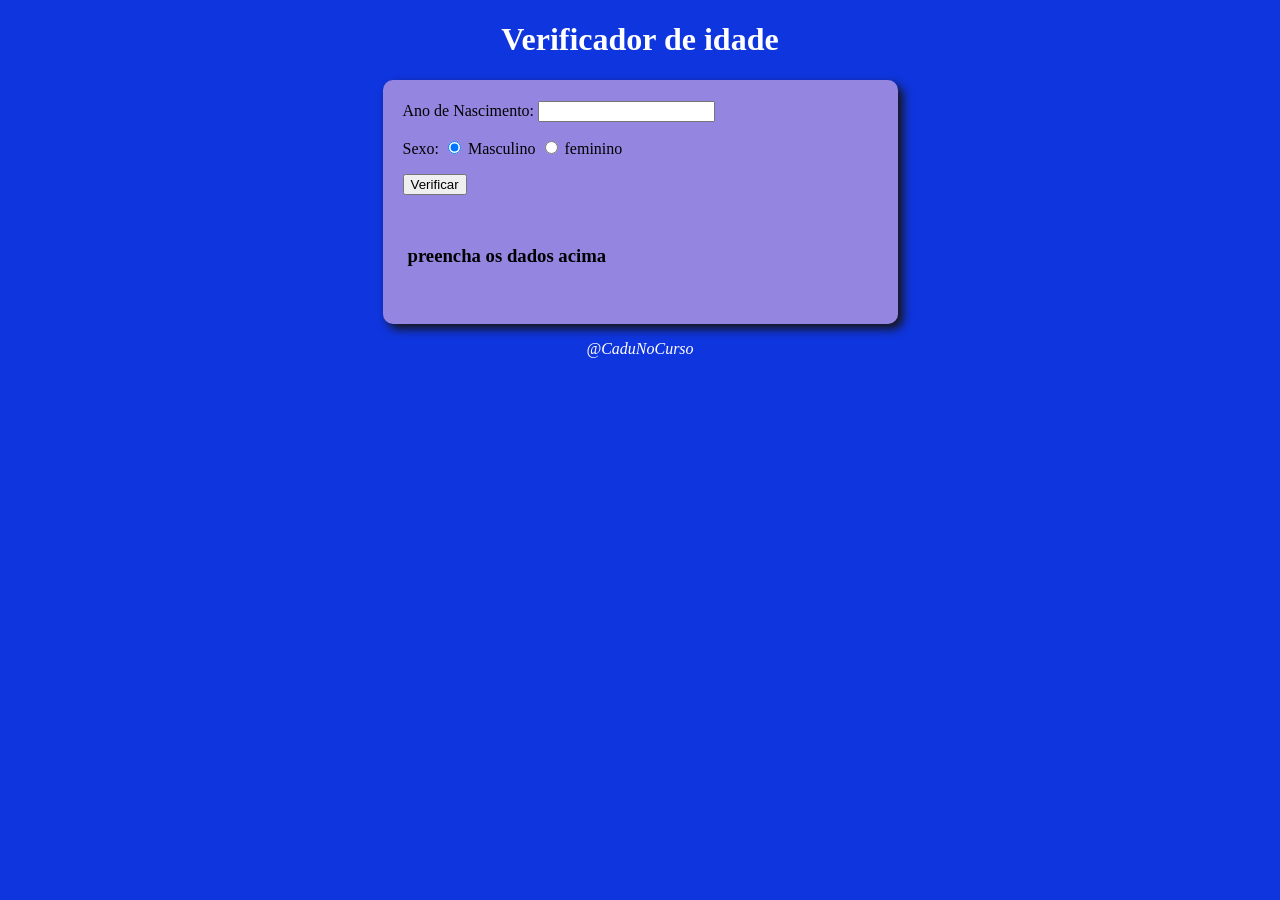
<file: estudos/estudos.html>
<!DOCTYPE html>
<html>

<head>
    <title>Meu site</title>
    <link rel="stylesheet" href="estudos.css">
</head>

<body onload="carregar()">
<header>

    <h1>Verificador de idade</h1>

</header>

<section>

<div>

    <p>Ano de Nascimento:
<input type="number" name="txtano" id="txtano" min="0">

<p>Sexo:

<input type="radio" name="radsex" id="masc" checked>

<label for="masc">Masculino</label>

<input type="radio" name="radsex" id="femi">

<label for="femi">feminino</label>
</p>

<p>
    <input type="button" value="Verificar" onclick="verificar()">
</p>
<div>

   
</div>

<div>
    <h3 id="res"> preencha os dados acima</p>

    <div id="foto"></div>


</div>

</section>


<footer>

<p>@CaduNoCurso </p>
</footer>

    

    <script src="estudos.js"></script>
</body>

</html>
</file>
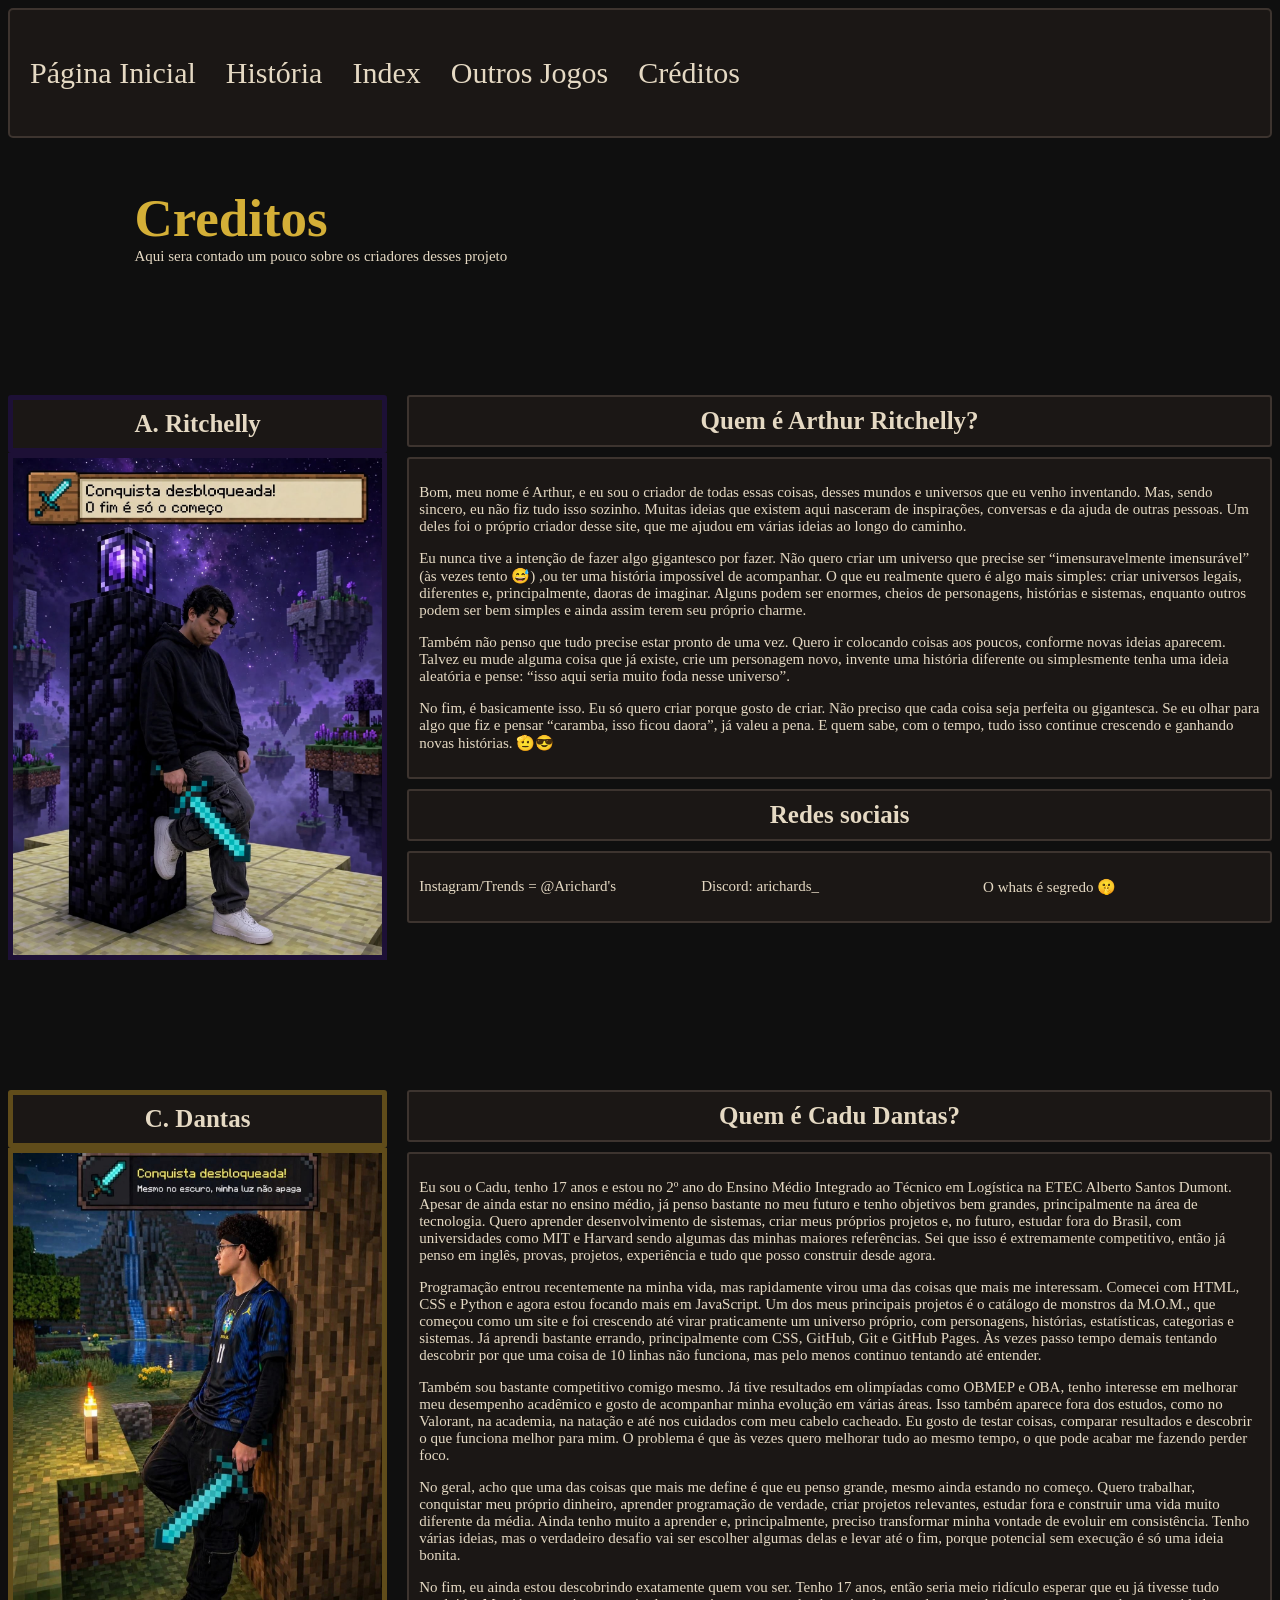
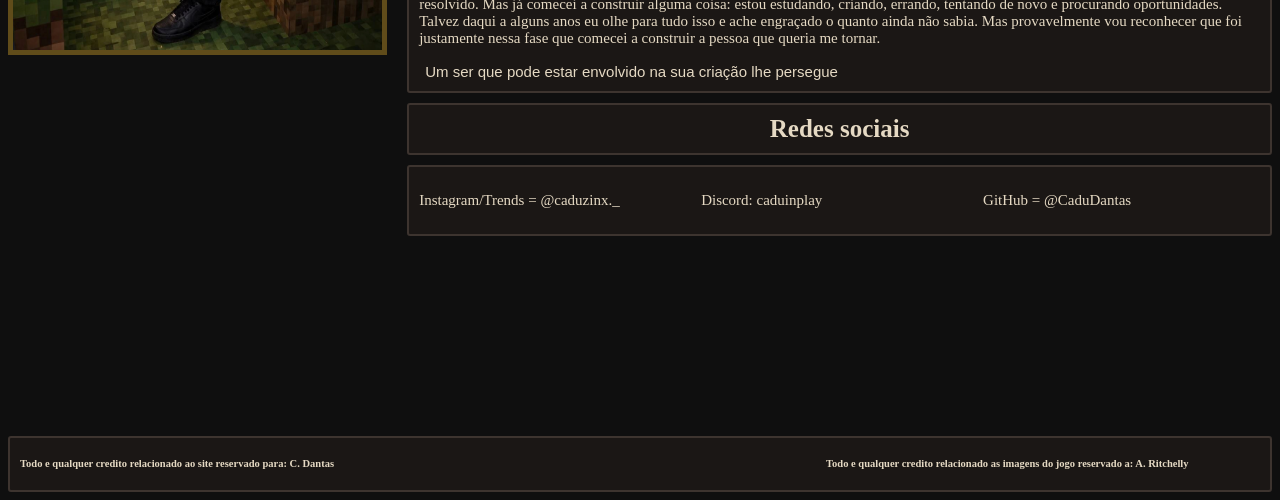
<file: Primeira parte NOVO/creditos.html>
<!DOCTYPE html>
<html>

<head>
    <title>Meu site</title>
    <link rel="stylesheet" href="stylecreditos.css">
</head>

<body>
<nav id="BotoesAcima">

    <div class="botoes">

        <a href="index.html">Página Inicial</a>

        <a href="historia.html">História</a>

        <a href="catalogo.html">Index</a>

        <a href="ot.html">Outros Jogos</a>

        <a href="creditos.html">Créditos</a>

    </div>
    
</nav>

  

        <div class="titulo-subtitulo">


            <h3 class="titulo">Creditos</h3>

            <p class="subtitulo">Aqui sera contado um pouco sobre os criadores desses projeto</p>

            


        </div>


    <div charge>



        <div class="img-texto">

            <div class="img-placa">

                <h3 class="caixa placa arplaca">A. Ritchelly</h3>

                <img class="carta" src="cartas.jpg/charge.jpeg" alt="charge">



            </div>

        <div class="placa-texto">

            <h3 class="caixa placa">Quem é Arthur Ritchelly?</h3>

            <div class="caixa texto">

                <p>Bom, meu nome é Arthur, e eu sou o criador de todas essas coisas, desses mundos e universos que eu venho inventando. Mas, sendo sincero, eu não fiz tudo isso sozinho. Muitas ideias que existem aqui nasceram de inspirações, conversas e da ajuda de outras pessoas. Um deles foi o próprio criador desse site, que me ajudou em várias ideias ao longo do caminho.</p>

                <p>Eu nunca tive a intenção de fazer algo gigantesco por fazer. Não quero criar um universo que precise ser “imensuravelmente imensurável” (às vezes tento 😅) ,ou ter uma história impossível de acompanhar. O que eu realmente quero é algo mais simples: criar universos legais, diferentes e, principalmente, daoras de imaginar. Alguns podem ser enormes, cheios de personagens, histórias e sistemas, enquanto outros podem ser bem simples e ainda assim terem seu próprio charme.</p>

                <p>Também não penso que tudo precise estar pronto de uma vez. Quero ir colocando coisas aos poucos, conforme novas ideias aparecem. Talvez eu mude alguma coisa que já existe, crie um personagem novo, invente uma história diferente ou simplesmente tenha uma ideia aleatória e pense: “isso aqui seria muito foda nesse universo”.</p>

                <p>No fim, é basicamente isso. Eu só quero criar porque gosto de criar. Não preciso que cada coisa seja perfeita ou gigantesca. Se eu olhar para algo que fiz e pensar “caramba, isso ficou daora”, já valeu a pena. E quem sabe, com o tempo, tudo isso continue crescendo e ganhando novas histórias. 🫡😎</p>

            </div>

            <h3 class="caixa placa">Redes sociais</h3>

            <div class="caixa texto" id="midiasocial">

            <p>

                Instagram/Trends =

                    <a class="redesociais" href="https://www.instagram.com/aric.hards96/">

                        @Arichard's

                        </a>

            </p>

            <p>Discord: arichards_</p>

            <p>O whats é segredo 🤫</p>

            

            </div>

        </div>






        </div>




     </div>


    <div cadu>

        <div class="img-texto">

            <div class="img-placa">

                <h3 class="caixa placa arplaca cadu">C. Dantas</h3>

                <img class="cadu" src="cartas.jpg/cadu.jpg" alt="cadu">



            </div>

        <div class="placa-texto">

            <h3 class="caixa placa">Quem é Cadu Dantas?</h3>

            <div class="caixa texto">

                <p>Eu sou o Cadu, tenho 17 anos e estou no 2º ano do Ensino Médio Integrado ao Técnico em Logística na ETEC Alberto Santos Dumont. Apesar de ainda estar no ensino médio, já penso bastante no meu futuro e tenho objetivos bem grandes, principalmente na área de tecnologia. Quero aprender desenvolvimento de sistemas, criar meus próprios projetos e, no futuro, estudar fora do Brasil, com universidades como MIT e Harvard sendo algumas das minhas maiores referências. Sei que isso é extremamente competitivo, então já penso em inglês, provas, projetos, experiência e tudo que posso construir desde agora. </p>

                <p>Programação entrou recentemente na minha vida, mas rapidamente virou uma das coisas que mais me interessam. Comecei com HTML, CSS e Python e agora estou focando mais em JavaScript. Um dos meus principais projetos é o catálogo de monstros da M.O.M., que começou como um site e foi crescendo até virar praticamente um universo próprio, com personagens, histórias, estatísticas, categorias e sistemas. Já aprendi bastante errando, principalmente com CSS, GitHub, Git e GitHub Pages. Às vezes passo tempo demais tentando descobrir por que uma coisa de 10 linhas não funciona, mas pelo menos continuo tentando até entender.</p>

                <p>Também sou bastante competitivo comigo mesmo. Já tive resultados em olimpíadas como OBMEP e OBA, tenho interesse em melhorar meu desempenho acadêmico e gosto de acompanhar minha evolução em várias áreas. Isso também aparece fora dos estudos, como no Valorant, na academia, na natação e até nos cuidados com meu cabelo cacheado. Eu gosto de testar coisas, comparar resultados e descobrir o que funciona melhor para mim. O problema é que às vezes quero melhorar tudo ao mesmo tempo, o que pode acabar me fazendo perder foco.</p>

                <p>No geral, acho que uma das coisas que mais me define é que eu penso grande, mesmo ainda estando no começo. Quero trabalhar, conquistar meu próprio dinheiro, aprender programação de verdade, criar projetos relevantes, estudar fora e construir uma vida muito diferente da média. Ainda tenho muito a aprender e, principalmente, preciso transformar minha vontade de evoluir em consistência. Tenho várias ideias, mas o verdadeiro desafio vai ser escolher algumas delas e levar até o fim, porque potencial sem execução é só uma ideia bonita.</p>

                <p>No fim, eu ainda estou descobrindo exatamente quem vou ser. Tenho 17 anos, então seria meio ridículo esperar que eu já tivesse tudo resolvido. Mas já comecei a construir alguma coisa: estou estudando, criando, errando, tentando de novo e procurando oportunidades. Talvez daqui a alguns anos eu olhe para tudo isso e ache engraçado o quanto ainda não sabia. Mas provavelmente vou reconhecer que foi justamente nessa fase que comecei a construir a pessoa que queria me tornar.</p>

                <button id="cdu">Um ser que pode estar envolvido na sua criação lhe persegue</button>

            </div>

            <h3 class="caixa placa">Redes sociais</h3>

            <div class="caixa texto" id="midiasocial">

            <p>

                Instagram/Trends =

                    <a class="redesociais" href="https://www.instagram.com/caduzinx._/">

                        @caduzinx._

                        </a>

            </p>

            <p>Discord: caduinplay</p>

            <p>

                GitHub =

                    <a class="redesociais" href="https://github.com/CaduDantas">

                        @CaduDantas

                        </a>

            </p>

            

            </div>

        </div>






        </div>




     </div>


     <div id="allangello">

        <button class="caixa titulo" id="cduvt">O AMIGO DO PROGRAMADOR</button>

        <div class="img-texto">

            <div class="img-placa">

                <h3 class="caixa placa arplaca angello">A. Henricky</h3>

                <img class="angello" src="cartas.jpg/angello.jpg" alt="angello">



            </div>

        <div class="placa-texto">

            <h3 class="caixa placa">Quem é Angello Henricky?</h3>

            <div class="caixa texto">

                <p>Em uma era esquecida pelo tempo, quando os céus ainda não possuíam nome e os mares permaneciam intocados, algo começou a despertar nas profundezas do mundo. Ninguém sabia explicar sua origem, tampouco compreender o motivo de sua existência. Apenas se sabia que, desde aquele momento, o equilíbrio que mantinha todas as coisas em seu devido lugar jamais seria o mesmo.</p>

                <p>Durante muitos anos, histórias foram contadas sobre criaturas estranhas, lugares impossíveis e acontecimentos que desafiavam tudo aquilo que os povos conheciam. Alguns acreditavam que eram apenas lendas criadas para assustar crianças, enquanto outros juravam ter visto com seus próprios olhos aquilo que não deveria existir.</p>

                <p>Com o passar das eras, pequenos acontecimentos começaram a se conectar. Estranhos sinais surgiram em regiões distantes, antigas ruínas foram encontradas e registros aparentemente sem importância passaram a revelar padrões. Aos poucos, tornou-se evidente que havia algo muito maior acontecendo por trás de tudo.</p>

                <p>Foi então que aqueles que buscavam respostas começaram a registrar cada descoberta. Criaturas, fenômenos, territórios e acontecimentos passaram a ser catalogados, na esperança de que algum dia fosse possível compreender a verdadeira natureza daquele mundo.</p>

                <p>Mas quanto mais respostas eram encontradas, mais perguntas surgiam. E, entre todas elas, uma permanecia acima das demais: <strong>o que realmente havia dado início a tudo isso?</strong></p>

            </div>

            <h3 class="caixa placa">Redes sociais</h3>

            <div class="caixa texto" id="midiasocial">

            <p>

                Instagram/Trends =

                    <a class="redesociais" href="https://www.instagram.com/olivxzz09/">

                        @olivxzz09

                        </a>

            </p>

            <p>Discord: oliver071011</p>

            <p>

                GitHub =

                    <a class="redesociais" href="https://github.com/Oliver007-Blip">

                        @oliver

                        </a>

            </p>

            

            </div>

        </div>






        </div>




     </div>


















    <div class="caixa creditosfinais">

    <h3 id="creditoscadu">Todo e qualquer credito relacionado ao site reservado para: C. Dantas</h3>

    <h3 id="creditoscharge">Todo e qualquer credito relacionado as imagens do jogo reservado a: A. Ritchelly</h3>


    </div>


<script src="scriptcreditos.js"></script>

</body>

</html>
</file>
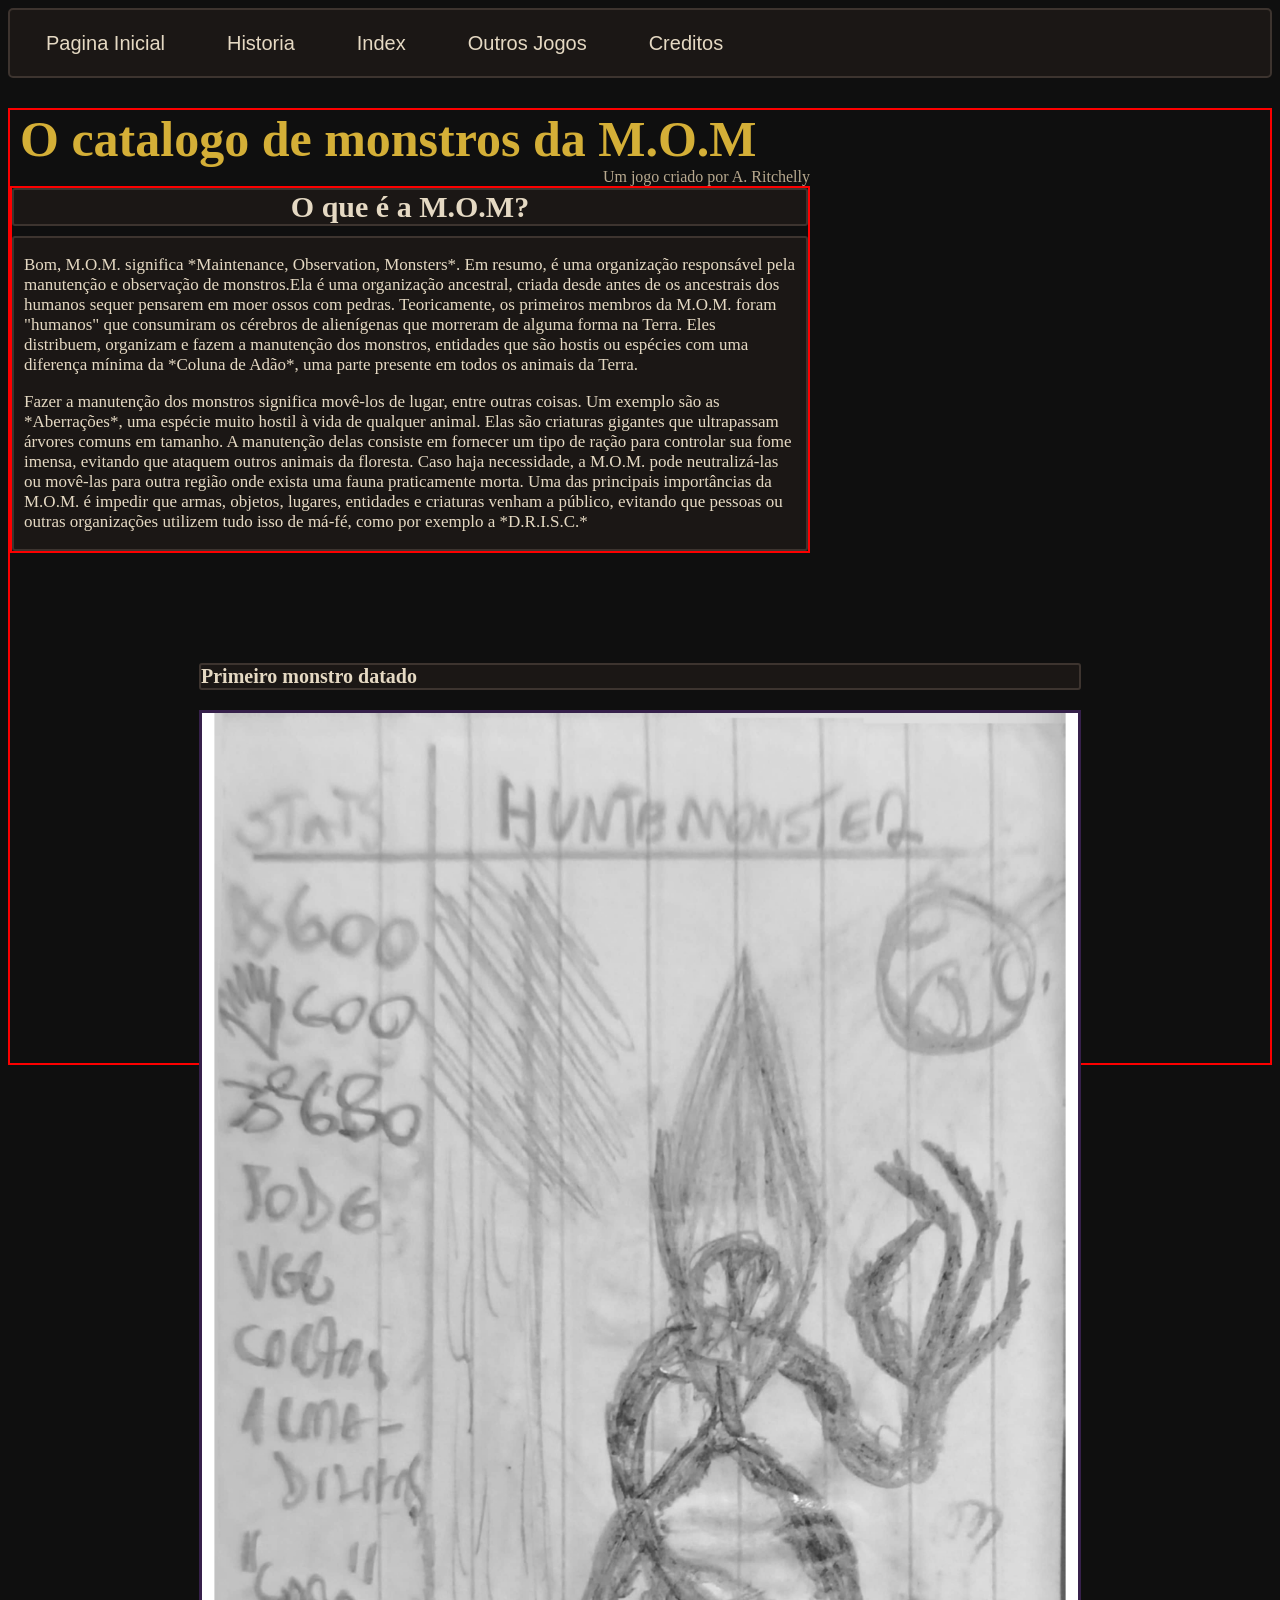
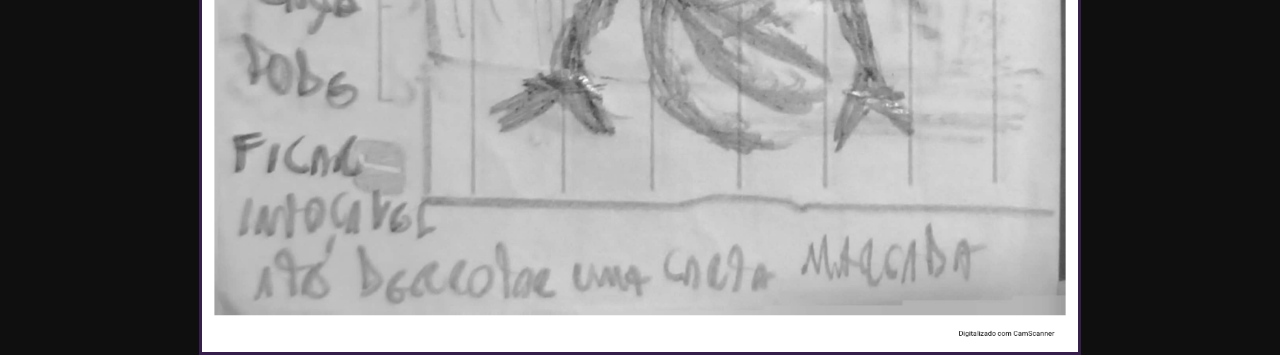
<file: primeiraparteANTIGO.pasta/paginainicial.html>
<!DOCTYPE html>
<html>

<head>
    <title>Meu site</title>
    <link rel="stylesheet" href="style.css">
</head>

<body>

    <div id="ParteDosBotoesSuperiores">

        <div id="botoes">
        

        <button id="paginainicial">Pagina Inicial</button>

        <button id="historia">Historia</button>

        <button id="index">Index</button>

        <button id="OJ">Outros  Jogos</button>

        <button id="creditos">Creditos</button>

        </div>




</div>

    <div id="paginainicialabaixodosbotoes">

        <div id="tituloedescricao">

            <div id="titulo-e--sua-descricao">

        <h1 id="titulodosite">O catalogo de monstros da M.O.M</h1>



        <p id="descricaotitulodosite">Um jogo criado por A. Ritchelly</p>

        
        <div id="paidescricaotitulo">

            <h3 id="psdescricaotitulo">O que é a M.O.M?</h3>
            <div id="descricaotitulo">
                <p> Bom, M.O.M. significa *Maintenance, Observation, Monsters*. Em resumo, é uma organização responsável pela manutenção e observação de monstros.Ela é uma organização ancestral, criada desde antes de os ancestrais dos humanos sequer pensarem em moer ossos com pedras. Teoricamente, os primeiros membros da M.O.M. foram "humanos" que consumiram os cérebros de alienígenas que morreram de alguma forma na Terra. Eles distribuem, organizam e fazem a manutenção dos monstros, entidades que são hostis ou espécies com uma diferença mínima da *Coluna de Adão*, uma parte presente em todos os animais da Terra.</p>
                <p>Fazer a manutenção dos monstros significa movê-los de lugar, entre outras coisas. Um exemplo são as *Aberrações*, uma espécie muito hostil à vida de qualquer animal. Elas são criaturas gigantes que ultrapassam árvores comuns em tamanho. A manutenção delas consiste em fornecer um tipo de ração para controlar sua fome imensa, evitando que ataquem outros animais da floresta. Caso haja necessidade, a M.O.M. pode neutralizá-las ou movê-las para outra região onde exista uma fauna praticamente morta. Uma das principais importâncias da M.O.M. é impedir que armas, objetos, lugares, entidades e criaturas venham a público, evitando que pessoas ou outras organizações utilizem tudo isso de má-fé, como por exemplo a *D.R.I.S.C.*</p>
            </div>


        </div>

        </div>

        <div id="PCD">
          <h3 id="placapcd">Primeiro monstro datado</h3>
          <img id="huntemonster" src="cartas.jpg/huntemonster.jpg" alt="huntemonster">


        </div>


</div>


</body>

</html>
</file>
<file: estudos/estudos.css>
body {

    background-color: rgb(15, 53, 222);

    font: arial 15pt normal;
}

header {

color: white;

text-align: center;
}

section {


    margin: auto;

    background-color: rgb(148, 133, 224);

    padding-left: 15px;

    width: 500px;

    border-radius: 10px;

    box-shadow: 5px 5px 10px rgb(24, 21, 21);

}

footer {

color: white;

text-align: center;

font-style: italic;
}

div {

    padding: 5px;
}
</file>
<file: Primeira parte NOVO/stylecreditos.css>
* {

    box-sizing: border-box;

}

body {
    background-color: #0f0f0f;
}

/* =========================
   BOTÕES DO TOPO
   ========================= */

  #BotoesAcima {

    display: flex;

    background-color: #1B1715;

    border: 2px solid #3d342f;

    height: 70px;

    border-radius: 5px;

    margin: auto;

 }

  @media (max-width: 1380px) {

#BotoesAcima {

    height: 130px;


 }
   }




    .botoes {

        display: flex;

        gap: 30px;

        padding-left: 20px;

        
    }

    nav a {

    font-size: 20px;

    background-color: #1B1715;

    border: none;

    color: #E5D9C3;

    margin: auto;

    text-decoration: none;

    }

    @media (max-width: 1380px) {

 nav a {

    font-size: 30px;


 }
   }

   /* =========================
   titulo
   ========================= */

.caixa {

    border: 2px solid #3d342f;

    border-radius: 3px;
    
    background-color: #1B1715;

    color: #E5D9C3;

}


    .titulo-subtitulo {

        display: flex;

        flex-direction: column;

        margin-top: 50px;

        padding-left: 10%;

    }

    .titulo {

    color: #D4AF37;

    width: 100%;

    font-size: 53px;

    margin: 0;
        
    }

    .subtitulo {

    width: 100%;

    color: #E5D9C3;

    font-size: 15px;

    text-align: left;

    margin: 0; 

    }

    /* =========================
   embaixo do titulo
   ========================= */

    .img-texto {

        display: flex;

        margin-top: 130px;

        gap: 20px;

    }


    .img-placa {

    display: flex;

    flex-direction: column;

    width: 30%;

    border-radius: 3px;
    




   }

    .placa {

    text-align: center;

    font-size: 25px;

    width: 100%;

    padding: 10px;

    margin: 0;

   }

   .arplaca {

    border: 5px solid #1d1036;

   }

   .carta {

    border: 5px solid #1d1036;
   }

   .cadu {

    border: 5px solid #604c1a;

   }

   .angello {

    border: 5px solid #511515;

   }

   .placa-texto {

    display: flex;

    flex-direction: column;

    gap: 10px;

   }

   .texto {

    padding: 10px;

    font-size: 15px;
   }

 .redesociais {

    color: #E5D9C3;

    text-decoration: none;

}

#midiasocial {

    display: grid;

    grid-template-columns: repeat(auto-fit, minmax(20px, 1fr));

    gap: 5px;
}

#cdu {

    font-size: 15px;

    background-color: #1B1715;

    border: none;

    color: #E5D9C3;

}

#cduvt {

    margin-top: 150px;

    font-size: 25px;

     color: #E5D9C3;
}


   
  












 .creditosfinais {

    width: 100%;

    display: flex;

    gap: 30%;

    text-align: start;

    padding: 10px;

    font-size: 9px;

    margin-top: 200px;

    }

    #creditoscadu {

        width: 40%
        
    }

    #creditoscharge {

        width: 40%
    }
</file>
<file: primeiraparteANTIGO.pasta/style.css>
* {

    box-sizing: border-box;

}




body {
    background-color: #0f0f0f
}

/* =========================
   BOTÕES DO TOPO
   ========================= */

#ParteDosBotoesSuperiores {

    background-color: #1B1715;

    display: flex;

    width: 100%;

    height: 70px;

    border: 2px solid #3d342f;

    border-radius: 5px;

    }

    #botoes {

    padding-left: 30px;

    display: flex;

    gap: 50px;

    }

    #botoes button {
    font-size: 20px;

    background-color: #1B1715;

    border: none;

    color: #E5D9C3;

    text-align: center;

    }

/* =========================
   TITULO PAGINA INICIAL
   ========================= */


#paginainicialabaixodosbotoes {

    gap: 100px;

    display: flex;

    flex-direction: row;

    margin-top: 30px;

    width: fit-content;

    height: auto;


    border: 1px solid #fd0000;


}



#tituloedescricao {

    display: flex;

    flex-direction: column;

    gap: 20px;

    border: 1px solid #fd0000;


}

#titulo-e--sua-descricao {
    display: flex;

    flex-direction: column;

    max-width: 800px;
}

#titulodosite {

    width: 100%;

    color: #D4AF37;

    padding-left: 10px;

    font-size: 50px;

    margin: 0;

}

#descricaotitulodosite {

    color: #B8A98F;

    text-align: right;

    width: 100%;

    margin: 0;
}

#paidescricaotitulo{

    display: flex;

    flex-direction: column;

    gap: 10px;

    border: 2px solid #fd0000;
}

#psdescricaotitulo {

    width: 100%;

    border: 2px solid #3d342f;

    border-radius: 3px;
    
    background-color: #1B1715;  
    
    text-align: center;

    color: #E5D9C3;

    font-size: 30px;

    margin: auto;

    height: auto;

}

#descricaotitulo {

    padding-left: 10px;

    padding-right: 10px;

    min-width: 750px;

    width: 100%;

    border: 2px solid #3d342f;

    border-radius: 3px;
    
    background-color: #1B1715;

    color: #E5D9C3;

    margin: auto;

    font-size: 17px;


}

#PCD {

    display: flex;

    flex-direction: column;

    width: fit-content;
   min-width: 330px;

    max-height: 400px;

 
    margin-top: 90px;

    gap: 20px;

}


#huntemonster {


    width: 70%;

    height: auto;

    border: 3px solid rgb(54, 32, 75);

    margin: auto;

}

#placapcd {    

    border: 2px solid #3d342f;

    border-radius: 3px;
    
    background-color: #1B1715;

    color: #E5D9C3;

    font-size: 20px;

    width: 70%;

    margin: auto;
}
</file>
